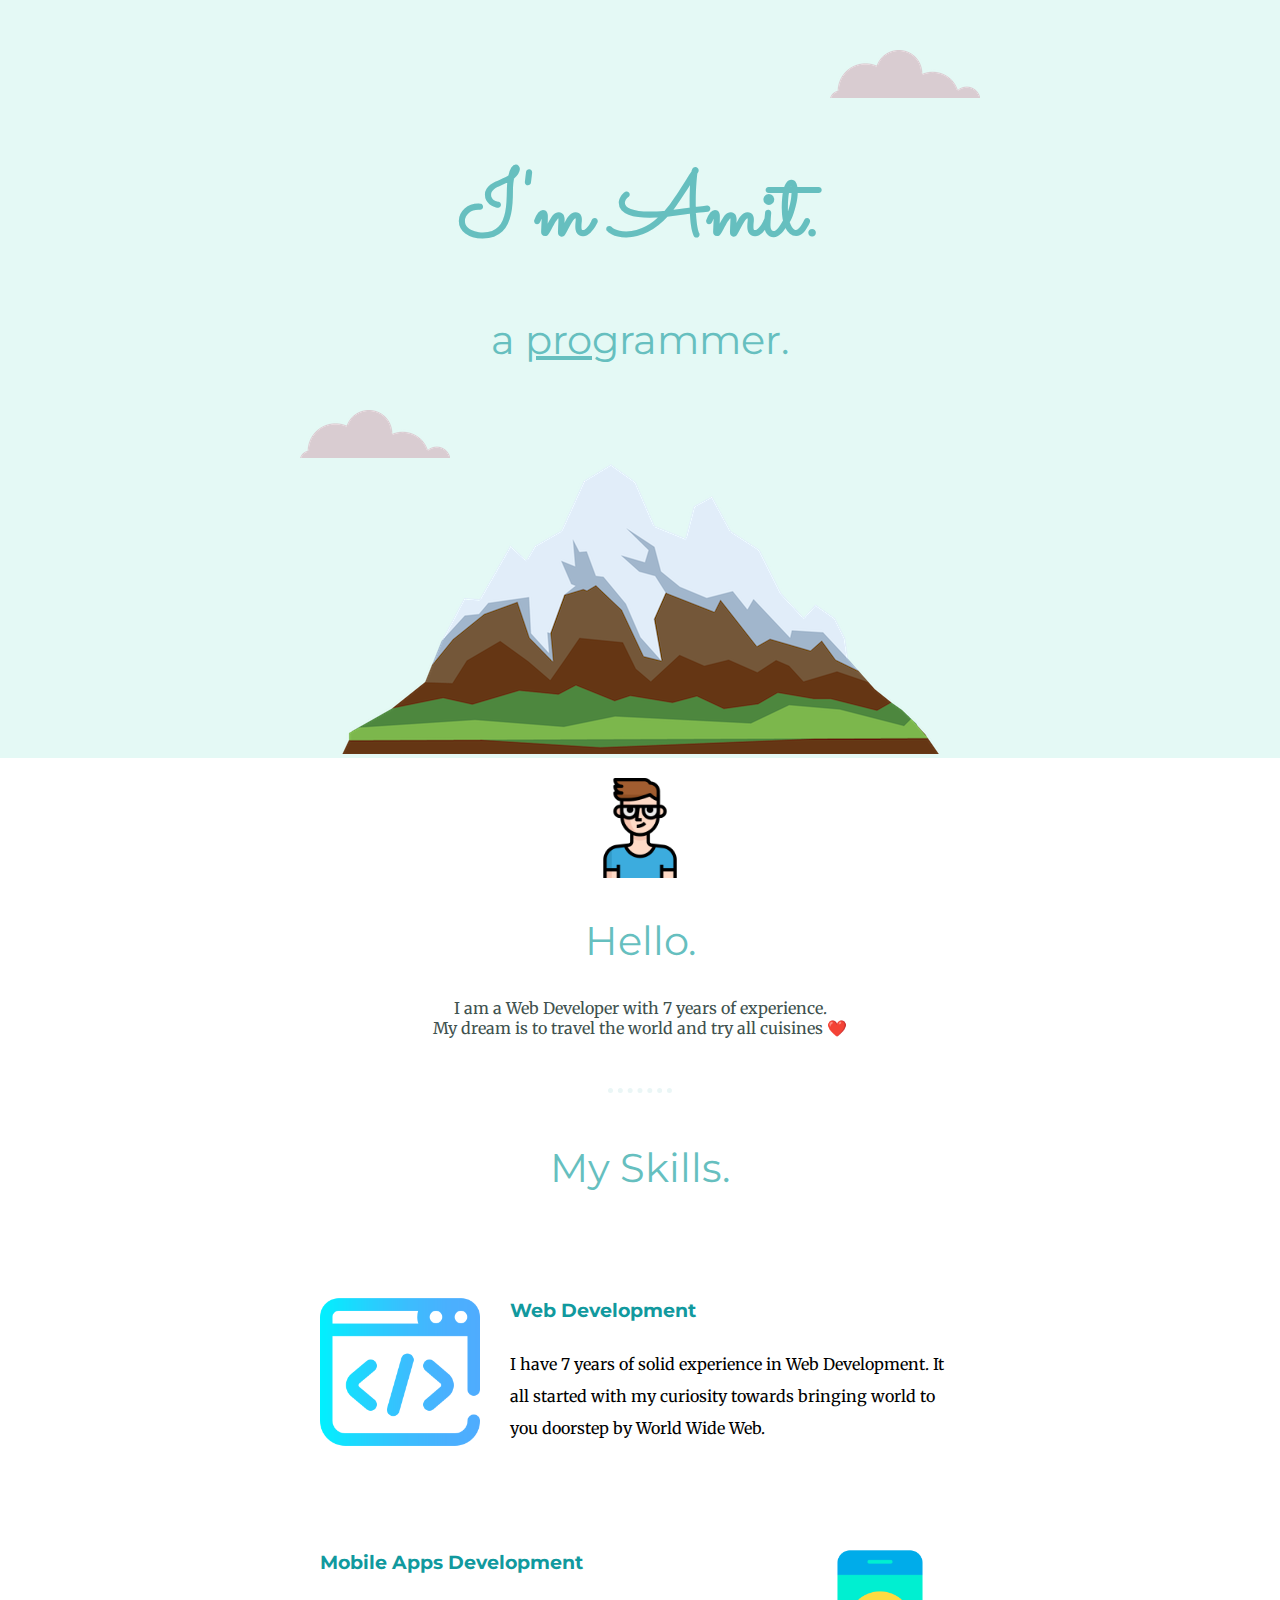
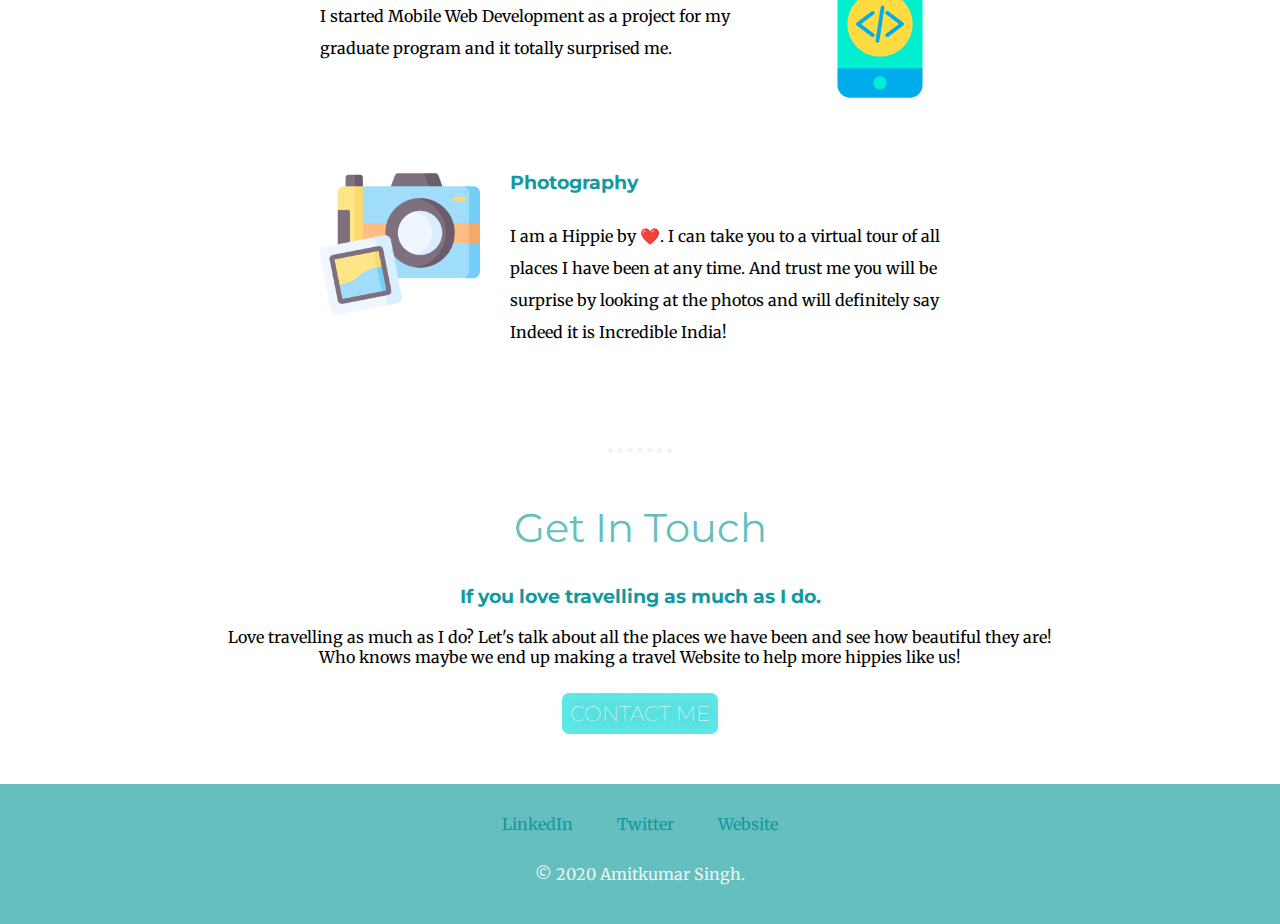
<file: index.html>
<!DOCTYPE html>
<html lang="en" dir="ltr">

<head>
  <meta charset="utf-8">
  <title>CSSMYSite</title>
  <link rel="stylesheet" href="css/style.css">
  <link rel="icon" href="favicon.ico">
  <link href="https://fonts.googleapis.com/css2?family=Merriweather:ital@1&family=Montserrat:wght@500&family=Sacramento&display=swap" rel="stylesheet">
</head>

<body>

  <div class="top-container">
    <img class="top-cloud" src="images/cloud.png" alt="cloud-image">

    <h1>I'm Amit.</h1>
    <h2>a <span class="underline">pro</span>grammer.</h2>

    <img class="bottom-cloud" src="images/cloud.png" alt="cloud-image">
    <img src="images/mountain.png" alt="mpuntain-image">
  </div>

  <div class="middle-container">
    <div class="profile">
      <img class="profileImage" src="images/man.png" alt="myphoto">

      <h2>Hello.</h2>
      <p class="intro">I am a Web Developer with 7 years of experience. <br>
         My dream is to travel the world and try all cuisines ❤️</p>
    </div>
    <hr>
    <div class="skills">
      <h2>My Skills.</h2>
      <div class="skill-row">
        <img class="skill-webdev-img" src="images/coding.png" alt="">
        <h3>Web Development</h3>
        <p>I have 7 years of solid experience in Web Development. It all started with my curiosity towards bringing world to you doorstep by World Wide Web.</p>
      </div>
      <div class="skill-row">
        <img class="skill-mobiledev-img" src="images/code.png" alt="">
        <h3>Mobile Apps Development</h3>
        <p>I started Mobile Web Development as a project for my graduate program and it totally surprised me.</p>
      </div>
      <div class="skill-row">
        <img class="skill-photography-img" src="images/photo.png" alt="">
        <h3>Photography</h3>
        <p>I am a Hippie by ❤️. I can take you to a virtual tour of all places I have been at any time. And trust me you will be surprise by looking at the photos and will definitely say Indeed it is Incredible India! </p>
      </div>
    </div>
    <hr>
    <div class="contact-me">
      <h2>Get In Touch</h2>
      <!-- <img class="skill-row" src="images/contact-me.png" alt=""> -->
      <h3>If you love travelling as much as I do.</h3>
      <p>Love travelling as much as I do? Let's talk about all the places we have been and see how beautiful they are!
        <br>
        Who knows maybe we end up making a travel Website to help more hippies like us!
    </p>
      <a class="btn" href="mailto:amitkrishnasingh07@gmail.com">CONTACT ME</a>
    </div>
  </div>

  <div class="bottom-container">
    <a class="footer-link" href="https://www.linkedin.com/in/amitkrishnasingh">LinkedIn</a>
    <a class="footer-link" href="https://twitter.com/">Twitter</a>
    <a class="footer-link" href="https://amitkrishnasingh.github.io/fullstack/">Website</a>
    <p class="footerClass">© 2020 Amitkumar Singh.</p>
  </div>
</body>

</html>
</file>
<file: css/style.css>
body {
  margin: 0;
  text-align: center;
  font-family: 'Merriweather', serif;
}

h1 {
  font-size: 5.625rem;
  margin-top: 50px;
  margin-bottom: 0px;
  font-family: 'Sacramento', cursive;
  color: #66BFBF;
}

h2 {
  font-size: 2.5rem;
  font-family: 'Montserrat', sans-serif;
  color: #66BFBF;
  font-weight: normal;
}

h3 {
  font-family: 'Montserrat', sans-serif;
  color: #11999E;
}

.top-container {
  background-color: #E4F9F5;
  padding-top: 100px;
  position: relative;
}

.middle-container {}

.bottom-container {
  height: 80px;
  background-color: #66BFBF;
  padding: 30px;
}

.underline {
  text-decoration: underline;
}

.top-cloud {
  position: absolute;
  right: 300px;
  top: 50px;
}

.bottom-cloud {
  position: absolute;
  left: 300px;
  bottom: 300px;
}

.profileImage {
  margin-top: 20px;
  width: 100px;
  height: 100px;
}

.skill-row {
  width: 50%;
  margin: 100px auto 100px auto;
  text-align: left;
  line-height: 2;
}

.a {
  color: #11999E;
}

.skill-webdev-img {
  width: 25%;
  float: left;
  margin-right: 30px;
}

.skill-mobiledev-img {
  width: 25%;
  float: right;
  margin-left: 30px;
}

.skill-photography-img {
  width: 25%;
  float: left;
  margin-right: 30px;
}

/* .skill-webdev-desc {
  clear: left;
}

.skill-mobiledev-desc {
  clear: right;
} */
.intro {
  color: #40514E;
}

hr {
  border-style: none;
  border-top-style: dotted;
  border-color: #EAF6F6;
  border-width: 5px;
  width: 5%;
  margin: 50px auto 50px auto;
}

.footerClass {
  margin: 30px auto 0 auto;
  color: #EAF6F6;
}

.footer-link {
  text-decoration: none;
  color: #11999E;
  padding: 20px;
}

.contact-me {
  margin: 50px auto 50px auto;
}

.btn {
  -webkit-border-radius: 7px;
  -moz-border-radius: 7px;
  border-radius: 7px;
  color: #FFFFFF;
  font-family: 'Montserrat', sans-serif;
  font-size: 21px;
  font-weight: 100;
  padding: 8px;
  background-color: #5EE9E9;
  text-shadow: 1px 1px 19px #000000;
  /* border: solid #337FED 1px; */
  text-decoration: none;
  display: inline-block;
  cursor: pointer;
  text-align: center;
  margin-top: 10px;
}

.btn:hover {
  border: solid #66BFBF 1px;
  background: #66BFBF;
  background-image: -webkit-linear-gradient(top, #1E62D0, #3D94F6);
  background-image: -moz-linear-gradient(top, #1E62D0, #3D94F6);
  background-image: -ms-linear-gradient(top, #1E62D0, #3D94F6);
  background-image: -o-linear-gradient(top, #1E62D0, #3D94F6);
  background-image: linear-gradient(to bottom, #1E62D0, #3D94F6);
  -webkit-border-radius: 7px;
  -moz-border-radius: 7px;
  border-radius: 7px;
  text-decoration: none;
}
</file>
